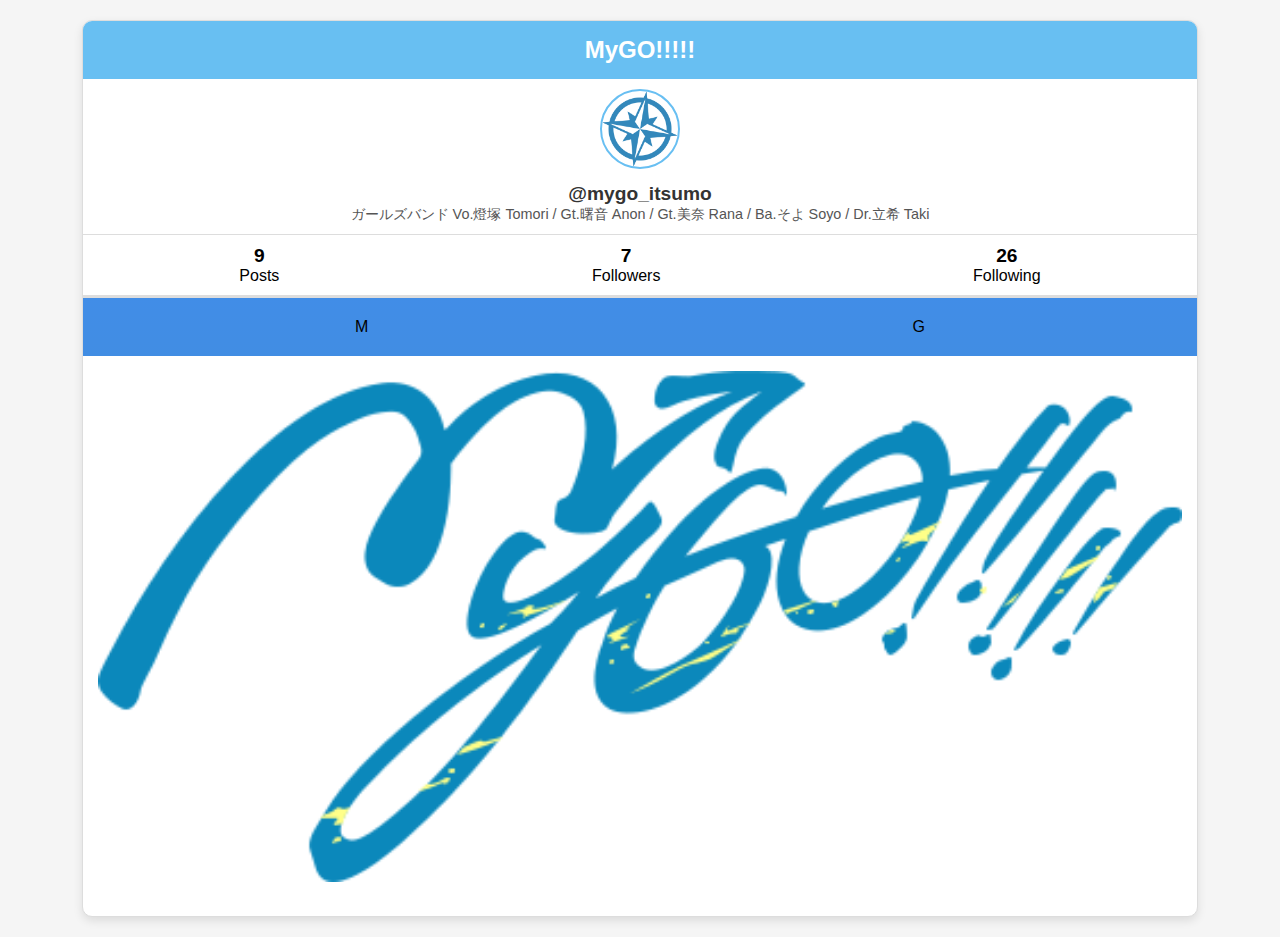
<file: pages/Blog/go_boke.html>
<!--
 * @Author: obss 915478517@qq.com
 * @Date: 2025-05-25 17:18:38
 * @LastEditors: obss 915478517@qq.com
 * @LastEditTime: 2025-05-29 23:35:17
 * @FilePath: \MyGoAveMujica\pages\index.html
 * @Description: 这是默认设置,请设置`customMade`, 打开koroFileHeader查看配置 进行设置: https://github.com/OBKoro1/koro1FileHeader/wiki/%E9%85%8D%E7%BD%AE
-->
<!DOCTYPE html>
<html lang="en">
<head>
    <meta charset="UTF-8">
    <meta name="viewport" content="width=device-width, initial-scale=1.0">
    <title>MyGO!!!!!</title>
    <link rel="stylesheet" href="go_boke.css">
    <script type="text/javascript" src="go_boke.js"></script>
    <style></style>
    <script></script>
</head>
<body>
    <div class="outer-container">
        <div class="container">
        <div class="top-main">
            <div class="top-bar">MyGO!!!!!</div>
            <div class="profile-section">
            <img src="../../assert/images/base/512px-MyGO_icon.svg.png" alt="Profile Picture">
            <h1>@mygo_itsumo</h1>
            <p>ガールズバンド Vo.燈塚 Tomori / Gt.曙音 Anon / Gt.美奈 Rana / Ba.そよ Soyo / Dr.立希 Taki</p>
            </div>
        <div class="stats">
            <div>
                <span>9</span>
                Posts
            </div>
            <div>
                <span>7</span>
                Followers
            </div>
            <div>
                <span>26</span>
                Following
            </div>
        </div>
        </div>
        <div class="navigation">
            <div onclick="changeFeed('Search')">M</div>
            <div onclick="changeFeed('People')">G</div>
            <!-- <div onclick="changeFeed('Other')">Other</div> -->
        </div>
        <div class="showView">
            <!-- <h2>!!!!!</h2> -->
            <img src="../../assert/images/base/477px-Logo_mygo.svg.png" alt="Matcha Ice Cream">
        </div>
    </div>
</body>
</html>
</file>
<file: pages/Blog/go_boke.css>
* {
    margin: 0;
    padding: 0;
    box-sizing: border-box;
    font-family: Arial, sans-serif;
}

body {
    background-color: #f5f5f5;
    /* display: flex;
    justify-content: center;
    align-items: center;
    height: 100vh; */
}
.outer-container {
    display: flex;
    justify-content: center;
    align-items: center;
    padding: 20px;
}

.container {
    width: 90%;
    background-color: #fff;
    border: 1px solid #ddd;
    border-radius: 10px;
    overflow: hidden;
    box-shadow: 0 4px 10px rgba(0, 0, 0, 0.1);
}
.top-main {
    border-bottom: 1px solid #ddd;
}
.top-bar {
    background-color: #68bff2;
    color: #fff;
    padding: 15px;
    text-align: center;
    font-size: 1.5em;
    font-weight: bold;
}

.profile-section {
    text-align: center;
    padding: 10px;
    border-bottom: 1px solid #ddd;
}

.profile-section img {
    width: 80px;
    height: 80px;
    border-radius: 50%;
    border: 2px solid #68bff2;
}

.profile-section h1 {
    margin-top: 10px;
    font-size: 1.2em;
    color: #333;
}

.profile-section p {
    font-size: 0.9em;
    color: #555;
}

.stats {
    display: flex;
    justify-content: space-around;
    padding: 10px 0;
    border-bottom: 1px solid #ddd;
}

.stats div {
    text-align: center;
}

.stats div span {
    display: block;
    font-size: 1.2em;
    font-weight: bold;
}

.navigation {
    display: flex;
    justify-content: space-around;
    border-top: 1px solid #ddd;
    /* background-color: #f7f7f7; */
    /* background-color:liner-gradient(#418de7,#418de3); */
    background: linear-gradient(to bottom, #418de7, #418de3);
    padding: 10px 0;
}

.navigation div {
    text-align: center;
    flex-grow: 1;
    cursor: pointer;
    padding: 10px 0;
    transition: background-color 0.2s;
}

.navigation div:hover {
    background-color: #e9e9e9;
}

.showView {
    padding: 15px;
    overflow-y: auto;
    height: calc(100% - 230px);
}

.showView img {
    width: 100%;
    border-radius: 10px;
    margin-bottom: 15px;
}

.showView h2 {
    font-size: 1em;
    color: #333;
    margin-bottom: 10px;
}
.post-container {
 
    border: 1px solid #ddd;
    border-radius: 10px;
    margin-bottom: 15px;
    padding: 10px;
}

.post-header {
    display: flex;
    align-items: center;
    margin-bottom: 10px;
}

.post-header img {
    width: 50px;
    height: 50px;
    border-radius: 50%;
    margin-right: 10px;
}

.post-header h3 {
    font-size: 1em;
    margin: 0;
    color: #333;
}

.post-image {
    width: 100%;
    border-radius: 10px;
    margin-bottom: 10px;
}

.post-text {
    font-size: 0.9em;
    color: #555;
}

/* people人 */

.p_container {
    border: 1px solid #ccc;
    /* margin-bottom: 10px; */
    /* background-color: #f0f0f0; */
  }

  .p_title {
    /* background-color: #f0f0f0; */
    padding: 30px;
    margin: 0;
  }

  .p_h {
    background-color: #f0f0f0;
    padding: 10px;
    margin: 0;
  }
  

  .p_content {
    height: 0;
    overflow: hidden;
    transition: height 0.3s ease-in-out;
  }
  #p_container_1{
    background-color: #a6c6df;
  }
  #p_container_2{
    background-color: rgb(221, 160, 203);
  }
  #p_container_3{
    background-color:#cddcc8;
  }
  #p_container_4{
    background-color: #c88f8d;
  }
  #p_container_5{
    background-color: #6d5174;
  }
</file>
